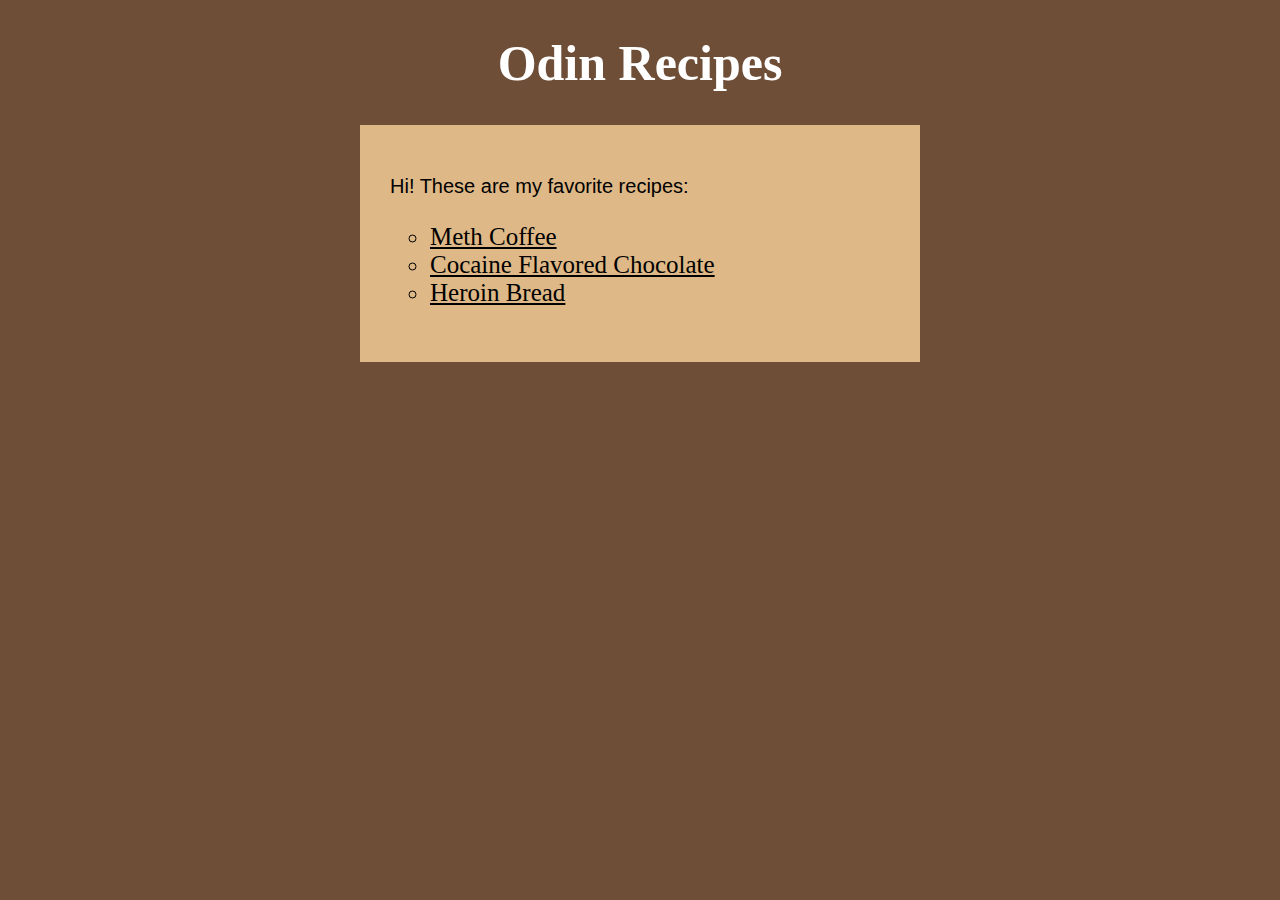
<file: index.html>
<!DOCTYPE html>
<html lang="en">
<head>
    <meta charset="UTF-8">
    <title>Odin Recipes</title>
    <link rel="stylesheet" href="styles.css">
</head>
<body>
    <h1>Odin Recipes</h1>
    <div class="container">
    <p>Hi! These are my favorite recipes:</p>
    <ul>
        <li><a href="./recipes/meth_coffee.html">Meth Coffee</a></li>
        <li><a href="./recipes/chocolate_cocaine.html">Cocaine Flavored Chocolate</a></li>
        <li><a href="./recipes/heroin_bread.html">Heroin Bread</a></li>
    </ul>
    </div>
    
</body>
</html>
</file>
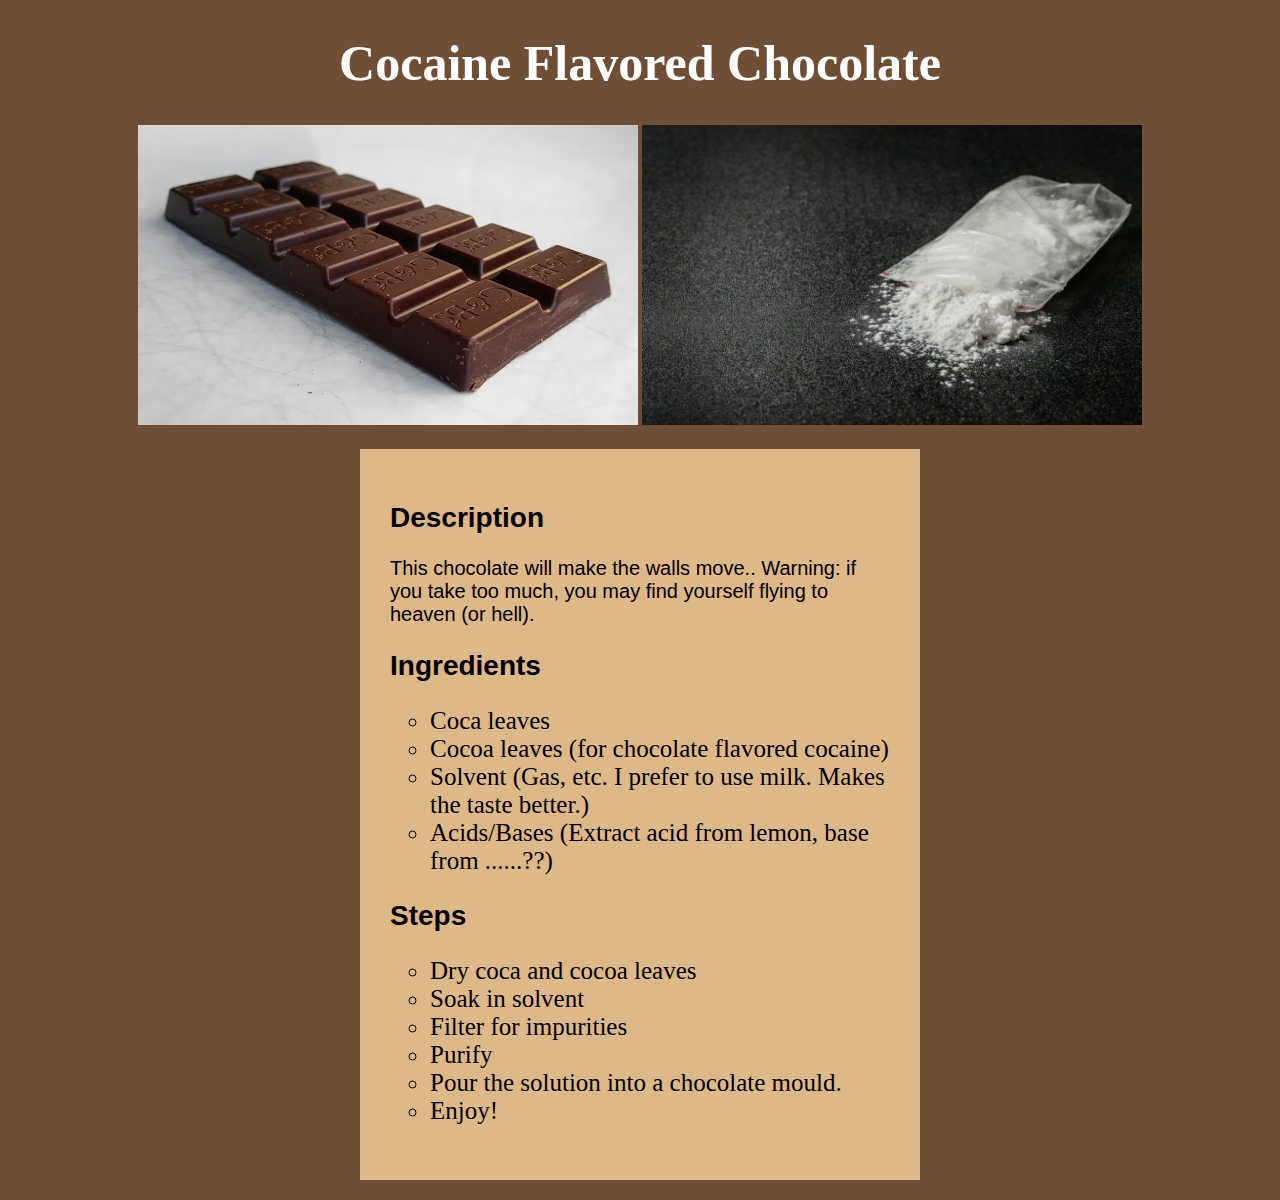
<file: recipes/chocolate_cocaine.html>
<!DOCTYPE html>
<html lang="en">
<head>
    <meta charset="UTF-8">
    <title>Chocolate Cocaine</title>
    <link rel="stylesheet" href="../styles.css">
</head>
<body>
    <h1>Cocaine Flavored Chocolate</h1>
    <div class="centerimages">
    <img src="../images/chocolate.jpg">
    <img src="../images/cocaine.jpg">
    </div>
    <div class="container">
    <h2>Description</h2>
    <p>This chocolate will make the walls move.. Warning: if you take too much, you may find yourself flying to heaven (or hell).</p>
    <h2>Ingredients</h2>
    <ul>
        <li>Coca leaves</li>
        <li>Cocoa leaves (for chocolate flavored cocaine)</li>
        <li>Solvent (Gas, etc. I prefer to use milk. Makes the taste better.)</li>
        <li>Acids/Bases (Extract acid from lemon, base from ......??)</li>
    </ul>
    <h2>Steps</h2>
    <ol>
        <li>Dry coca and cocoa leaves</li>
        <li>Soak in solvent</li>
        <li>Filter for impurities</li>
        <li>Purify</li>
        <li>Pour the solution into a chocolate mould.</li>
        <li>Enjoy!</li>
    </ol>
    </div>
</body>
</html>
</file>
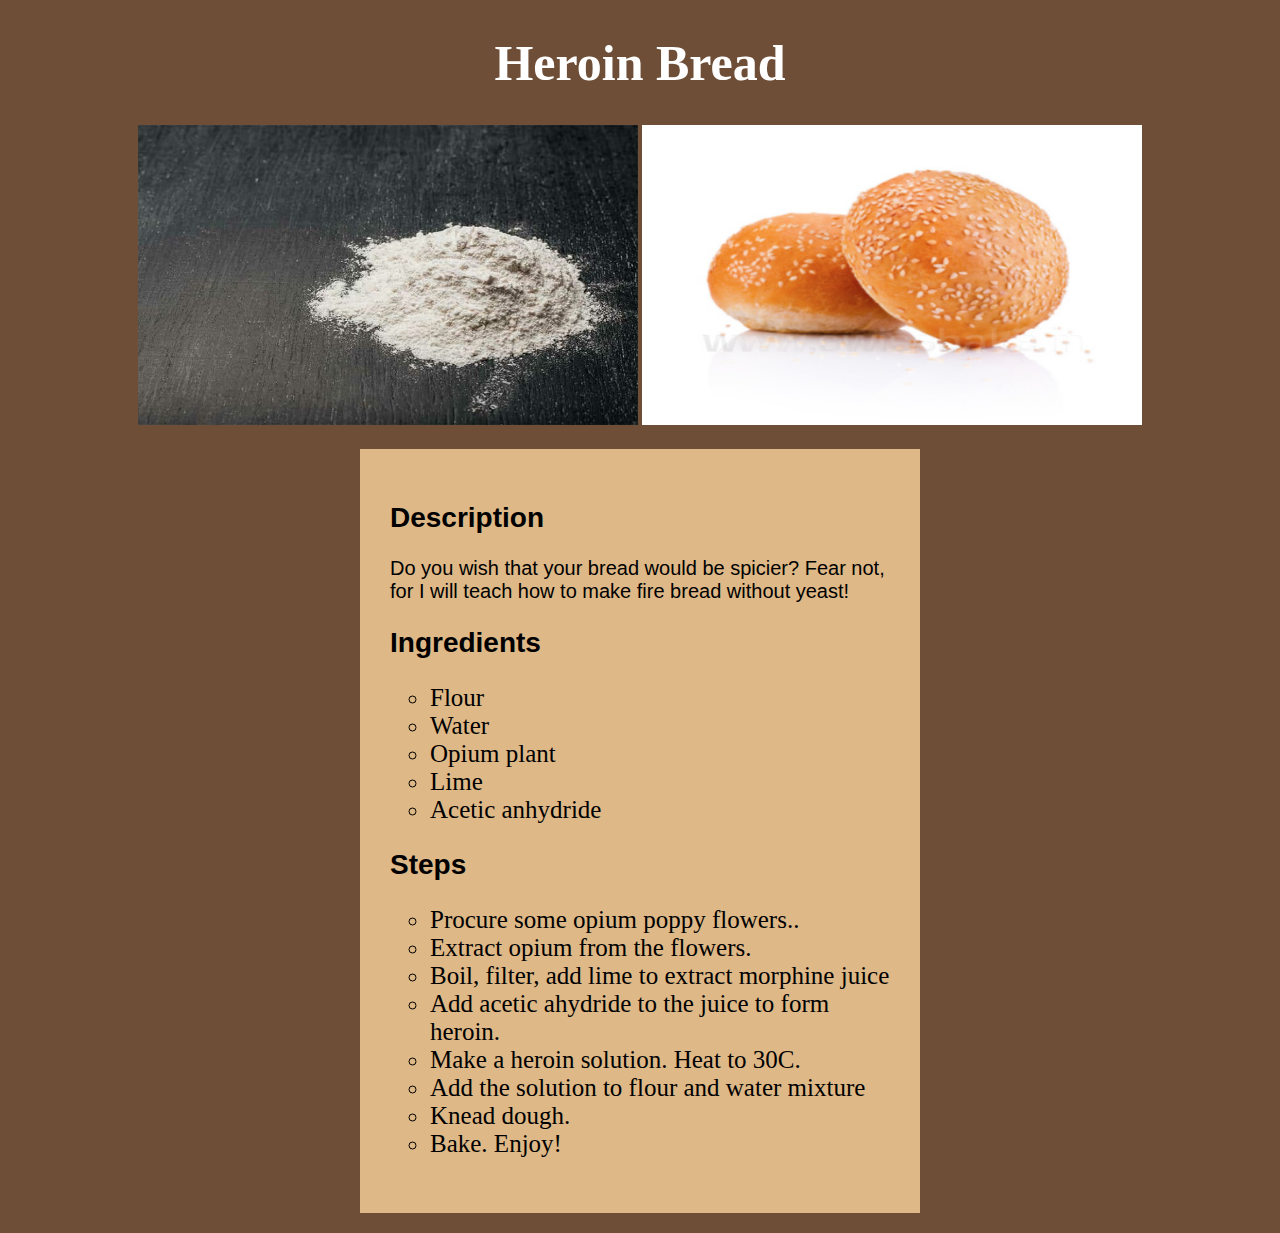
<file: recipes/heroin_bread.html>
<!DOCTYPE html>
<html lang="en">
<head>
    <meta charset="UTF-8">
    <title>Heroin Bread</title>
    <link rel="stylesheet" href="../styles.css">
</head>
<body>
    <h1>Heroin Bread</h1>
    <div class="centerimages">
    <img src="../images/heroin.jpg">
    <img src="../images/bread.jpg">
    </div>
    <div class="container">
    <h2>Description</h2>
    <p>Do you wish that your bread would be spicier? Fear not, for I will teach how to make fire bread without yeast!</p>
    <h2>Ingredients</h2>
    <ul>
        <li>Flour</li>
        <li>Water</li>
        <li>Opium plant</li>
        <li>Lime</li>
        <li>Acetic anhydride</li>
    </ul>
    <h2>Steps</h2>
    <ol>
        <li>Procure some opium poppy flowers..</li>
        <li>Extract opium from the flowers.</li>
        <li>Boil, filter, add lime to extract morphine juice</li>
        <li>Add acetic ahydride to the juice to form heroin.</li>
        <li>Make a heroin solution. Heat to 30C.</li>
        <li>Add the solution to flour and water mixture</li>
        <li>Knead dough.</li>
        <li>Bake. Enjoy!</li>
    </ol>
    </div>
</body>
</html>
</file>
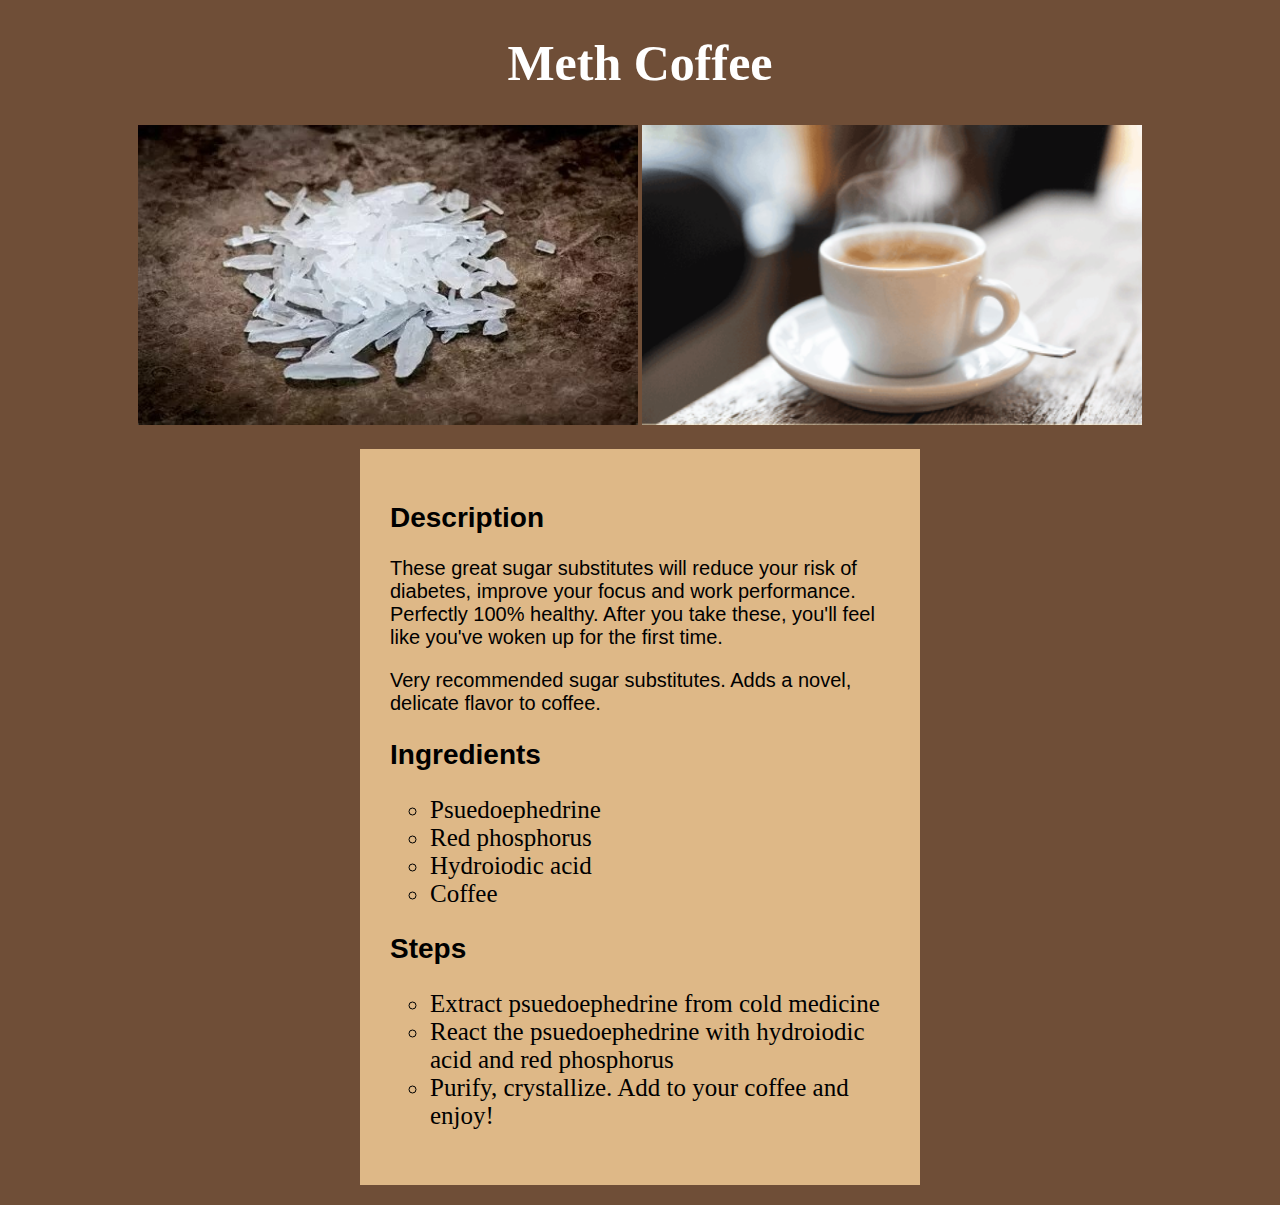
<file: recipes/meth_coffee.html>
<!DOCTYPE html>
<html lang="en">
<head>
    <meta charset="UTF-8">
    <title>Meth Coffee</title>
    <link rel="stylesheet" href="../styles.css">
</head>
<body>
    <h1>Meth Coffee</h1>
    <div class="centerimages">
    <img src="../images/meth.jpg">
    <img src="../images/coffee.png">
    </div>
    <div class="container">
    <h2>Description</h2>
    <p>These great sugar substitutes will reduce your risk of diabetes, improve your focus and work performance. Perfectly 100% healthy. After you take these, you'll feel like you've woken up for the first time.</p>
    <p>Very recommended sugar substitutes. Adds a novel, delicate flavor to coffee.</p>
    <h2>Ingredients</h2>
    <ul>
        <li>Psuedoephedrine</li>
        <li>Red phosphorus</li>
        <li>Hydroiodic acid</li>
        <li>Coffee</li>
    </ul>
    <h2>Steps</h2>
    <ol>
        <li>Extract psuedoephedrine from cold medicine</li>
        <li>React the psuedoephedrine with hydroiodic acid and red phosphorus</li>
        <li>Purify, crystallize. Add to your coffee and enjoy!</li>
    </ol>
    </div>
</body>
</html>
</file>
<file: styles.css>
* {
    background-color: #6F4E37;
}

h1 {
    font-family: cursive, 'Lucida Console', Times, serif;
    color: white;
    font-size: 50px;
    text-align: center;
}

h2 {
    font-family: 'Segoe UI', Tahoma, Geneva, Verdana, sans-serif;
    font-size: 28px;
}

.container{
    width: 500px;
    height: auto;
    background-color: burlywood;
    color: black;
    margin: 20px auto;
    padding: 30px;
}

.container * {
    background-color: burlywood;
    color: black;
}

p {
    font-family: Arial, Helvetica, Times, serif;
    font-size: 20px;
}

ul , ol {
    list-style: circle;
    font-size: 25px;
}

.centerimages {
    text-align: center;
}

img {
    width: 500px;
    height: 300px;
}
</file>
